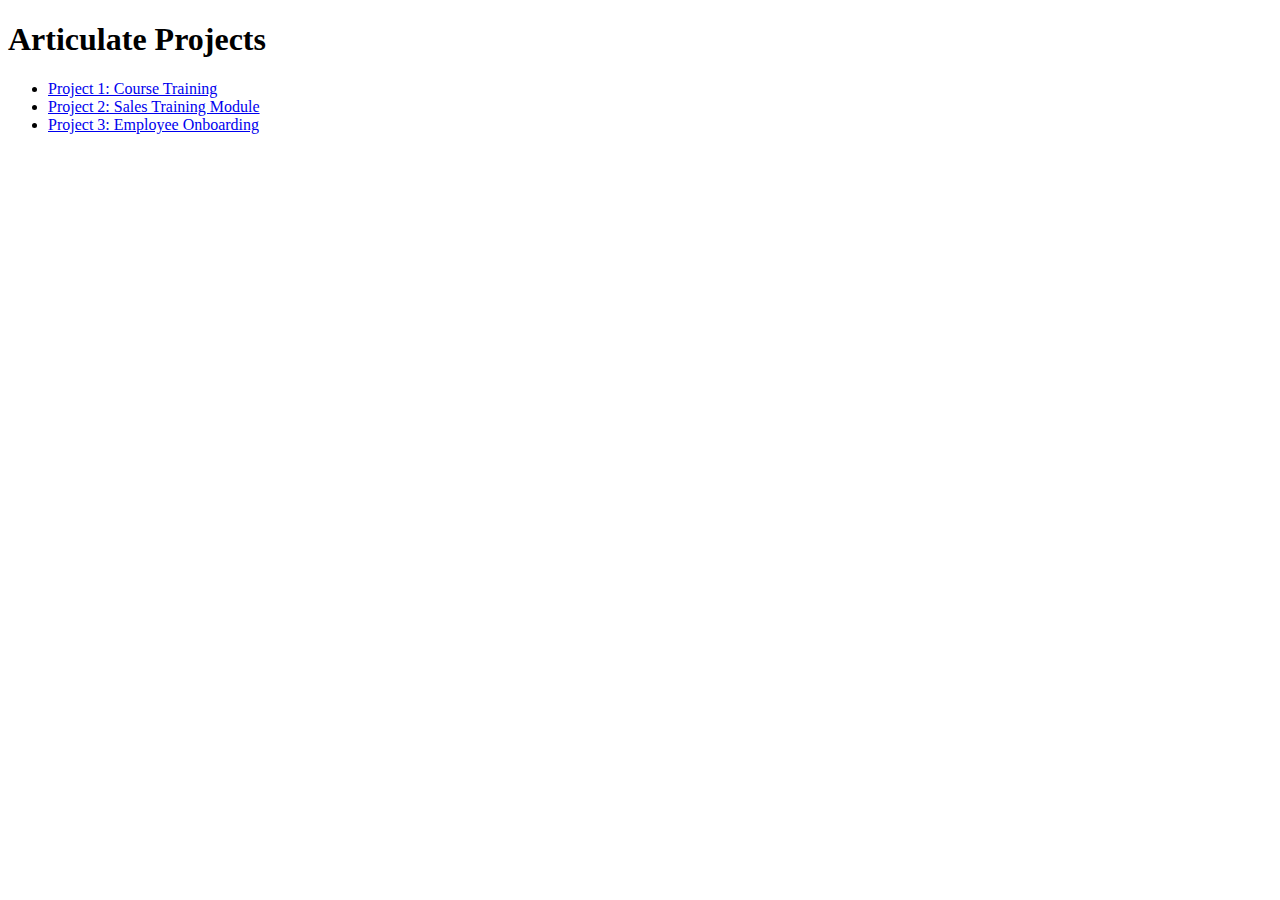
<file: index.html>
<!DOCTYPE html>
<html lang="en">
<head>
    <meta charset="UTF-8">
    <meta name="viewport" content="width=device-width, initial-scale=1.0">
    <title>Articulate Projects</title>
</head>
<body>
    <h1>Articulate Projects</h1>
    <ul>
        <li><a href="Project1/story.html">Project 1: Course Training</a></li>
        <li><a href="Project2/story.html">Project 2: Sales Training Module</a></li>
        <li><a href="Project3/story.html">Project 3: Employee Onboarding</a></li>
    </ul>
</body>
</html>
</file>
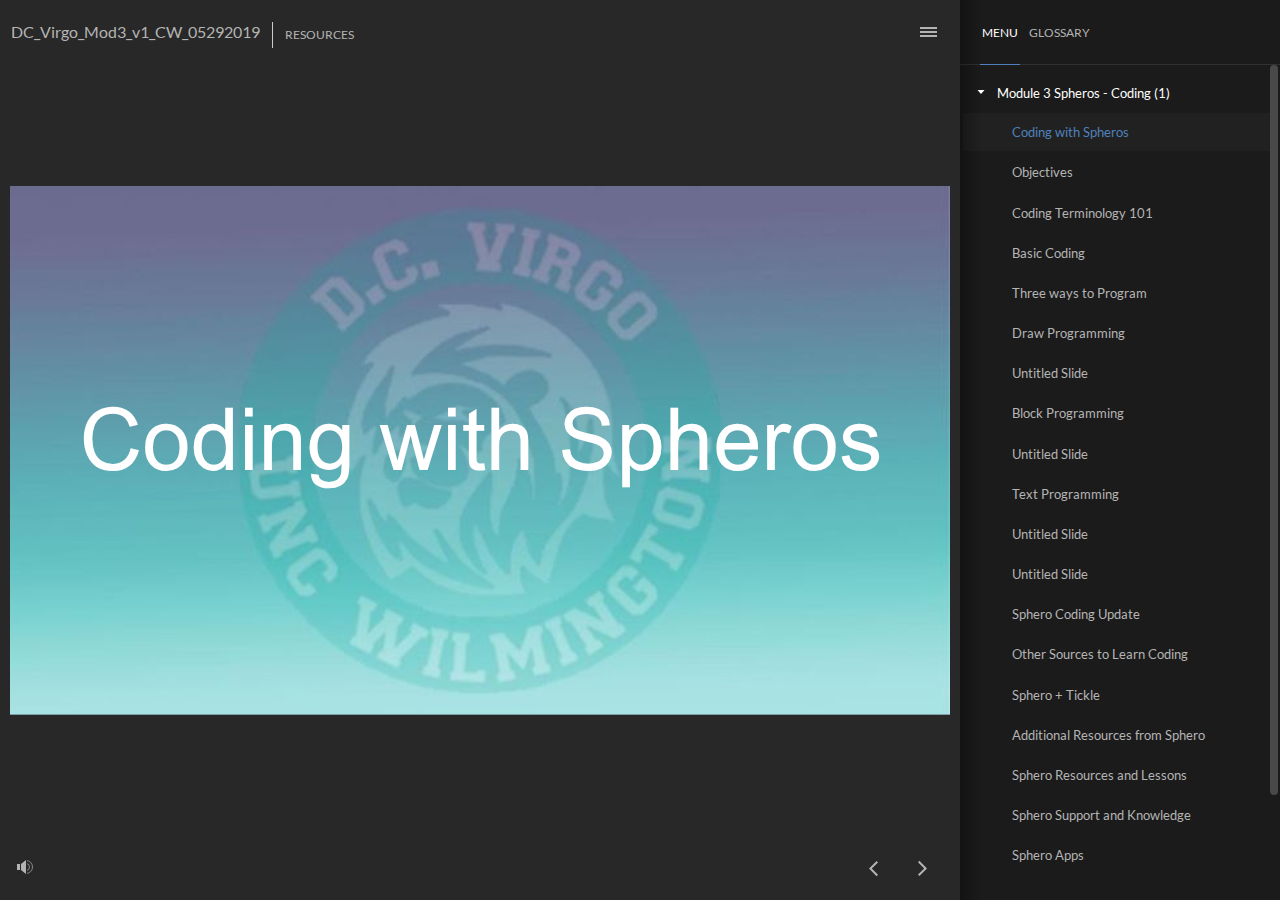
<file: DC_Virgo_Mod3_v1_CW_05292019/story.html>
<!DOCTYPE html>
<html lang="en-US">
<head>
  <meta charset="utf-8">
  <!-- Created using Storyline 360 - http://www.articulate.com  -->
  <!-- version: 3.40.22208.0 -->
  <title>DC_Virgo_Mod3_v1_CW_05292019</title>
  <meta http-equiv="x-ua-compatible" content="IE=edge" />
  <meta name="viewport" content="width=device-width, initial-scale=1.0, user-scalable=no, shrink-to-fit=no, minimal-ui" />
  <meta name="apple-mobile-web-app-capable" content="yes" />
  <style>
    html, body { height: 100%; padding: 0; margin: 0 }
    #app { height: 100%; width: 100%; }
  </style>
  
  <script>window.THREE = { };</script>
</head>
<body style="background: #282828" class="cs-HTML theme-unified">
  <!-- 360 -->
  <script>!function(e){function n(e,i){return e.test(i)}function i(e){var i=e||navigator.userAgent,o=i.split("[FBAN");if(void 0!==o[1]&&(i=o[0]),this.apple={phone:n(t,i),ipod:n(d,i),tablet:!n(t,i)&&n(s,i),device:n(t,i)||n(d,i)||n(s,i)},this.amazon={phone:n(h,i),tablet:!n(h,i)&&n(a,i),device:n(h,i)||n(a,i)},this.android={phone:n(h,i)||n(b,i),tablet:!n(h,i)&&!n(b,i)&&(n(a,i)||n(r,i)),device:n(h,i)||n(a,i)||n(b,i)||n(r,i)},this.windows={phone:n(l,i),tablet:n(p,i),device:n(l,i)||n(p,i)},this.other={blackberry:n(f,i),blackberry10:n(u,i),opera:n(c,i),firefox:n(A,i),chrome:n(w,i),device:n(f,i)||n(u,i)||n(c,i)||n(A,i)||n(w,i)},this.seven_inch=n(v,i),this.any=this.apple.device||this.android.device||this.windows.device||this.other.device||this.seven_inch,this.phone=this.apple.phone||this.android.phone||this.windows.phone,this.tablet=this.apple.tablet||this.android.tablet||this.windows.tablet,"undefined"==typeof window)return this}function o(){var e=new i;return e.Class=i,e}var t=/iPhone/i,d=/iPod/i,s=/iPad/i,b=/(?=.*\bAndroid\b)(?=.*\bMobile\b)/i,r=/Android/i,h=/(?=.*\bAndroid\b)(?=.*\bSD4930UR\b)/i,a=/(?=.*\bAndroid\b)(?=.*\b(?:KFOT|KFTT|KFJWI|KFJWA|KFSOWI|KFTHWI|KFTHWA|KFAPWI|KFAPWA|KFARWI|KFASWI|KFSAWI|KFSAWA)\b)/i,l=/IEMobile/i,p=/(?=.*\bWindows\b)(?=.*\bARM\b)/i,f=/BlackBerry/i,u=/BB10/i,c=/Opera Mini/i,w=/(CriOS|Chrome)(?=.*\bMobile\b)/i,A=/(?=.*\bFirefox\b)(?=.*\bMobile\b)/i,v=new RegExp("(?:Nexus 7|BNTV250|Kindle Fire|Silk|GT-P1000)","i");"undefined"!=typeof module&&module.exports&&"undefined"==typeof window?module.exports=i:"undefined"!=typeof module&&module.exports&&"undefined"!=typeof window?module.exports=o():"function"==typeof define&&define.amd?define("isMobile",[],e.isMobile=o()):e.isMobile=o()}(this);
    window.isMobile.apple.tablet = window.isMobile.apple.tablet ||
      (navigator.platform === 'MacIntel' && navigator.maxTouchPoints > 1);
    window.isMobile.apple.device = window.isMobile.apple.device || window.isMobile.apple.tablet;
    window.isMobile.tablet = window.isMobile.tablet || window.isMobile.apple.tablet;
    window.isMobile.any = window.isMobile.any || window.isMobile.apple.tablet;
  </script>

  <div id="focus-sink" aria-hidden="true" tabIndex=-1"></div>

  <div id="preso"></div>
  <script>
    window.DS = {};
    window.globals = {
      DATA_PATH_BASE: '',
      HAS_FRAME: true,
      HAS_SLIDE: true,

      lmsPresent: false,
      tinCanPresent: false,
      cmi5Present: false,
      aoSupport: false,
      scale: 'noscale',
      captureRc: false,
      browserSize: 'optimal',
      bgColor: '#282828',
      features: '',
      themeName: 'unified',
      preloaderColor: '#FFFFFF',
      suppressAnalytics: false,
      productChannel: 'stable',
      publishSource: 'storyline',
      aid: 'auth0|5beae20f6dfdbc445aa278b1',
      cid: '0df937fb-2284-426c-8914-5bc6df5d85b8',
      playerVersion: '3.40.22208.0',
      maxIosVideoElements: 5,

      
      parseParams: function(qs) {
        if (window.globals.parsedParams != null) {
          return window.globals.parsedParams;
        }
        qs = (qs || window.location.search.substr(1)).split('+').join(' ');
        var params = {},
            tokens,
            re = /[?&]?([^=]+)=([^&]*)/g;

        while (tokens = re.exec(qs)) {
          params[decodeURIComponent(tokens[1]).trim()] =
            decodeURIComponent(tokens[2]).trim();
        }
        window.globals.parsedParams = params;
        return params;
      }

    };

    (function() {

      var classTypes = [ 'desktop', 'mobile', 'phone', 'tablet' ];

      var addDeviceClasses = function(prefix, testObj) {
        var curr, i;
        for (i = 0; i < classTypes.length; i++) {
          curr = classTypes[i];
          if (testObj[curr]) {
            document.body.classList.add(prefix + curr);
          }
        }
      };

      var params = window.globals.parseParams(),
          isDevicePreview = params.devicepreview === '1',
          isPhoneOverride = params.deviceType === 'phone' || (isDevicePreview && params.phone == '1'),
          isTabletOverride = (params.deviceType === 'tablet' || isDevicePreview) && !isPhoneOverride,
          isMobileOverride = isPhoneOverride || isTabletOverride;

      var deviceView = {
        desktop: !window.isMobile.any && !isMobileOverride,
        mobile: window.isMobile.any || isMobileOverride,
        phone: isPhoneOverride || (window.isMobile.phone && !isTabletOverride),
        tablet: isTabletOverride || window.isMobile.tablet
      };

      window.globals.deviceView = deviceView;
      window.isMobile.desktop = !window.isMobile.any;
      window.isMobile.mobile = window.isMobile.any;

      addDeviceClasses('view-', deviceView);

    })();
  </script>
  
  <script src='story_content/user.js' type=text/javascript></script>
  <div class="slide-loader"></div>

  <script type="text/javascript">
    var doc = document, loader = doc.body.querySelector('.slide-loader'); [ 1, 2, 3 ].forEach(function(n) { var d = doc.createElement('div'); d.style.backgroundColor = window.globals.preloaderColor; d.classList.add('mobile-loader-dot'); d.classList.add('dot' + n); loader.appendChild(d); });
  </script>

  <div class="mobile-load-title-overlay" style="display: none">
    <div class="mobile-load-title">DC_Virgo_Mod3_v1_CW_05292019</div>
  </div>

  <div class="mobile-chrome-warning"></div>

  <script>
    
    if (window.autoSpider && window.vInterfaceObject) {
      document.querySelector('.mobile-load-title-overlay').style.display = 'none';
    }
  </script>

  

  <link rel="stylesheet" href="html5/data/css/output.min.css" data-noprefix />
</body>
<script src="html5/lib/scripts/ds-bootstrap.min.js"></script>
</html>
</file>
<file: DC_Virgo_Mod3_v1_CW_05292019/html5/data/css/output.min.css>
@font-face {
  font-family: 'LatoBold Charset1_ BoldFCDCD976';
  src: url('[data-uri]');
  font-style: normal;
  font-weight: normal;
}
@font-face {
  font-family: 'Lato Charset1_ 6V2PTjQLF0609DFC';
  src: url('[data-uri]');
  font-style: normal;
  font-weight: normal;
}
@font-face {
  font-family: 'Arial Charset1_ 5sbeHdo9C88F2F0';
  src: url('[data-uri]');
  font-style: normal;
  font-weight: normal;
}
@font-face {
  font-family: 'ArialBold Charset1_BoldC775D7E8';
  src: url('[data-uri]');
  font-style: normal;
  font-weight: normal;
}
@font-face {
  font-family: 'Roboto Charset1_ 6LLZGT742DB04B';
  src: url('[data-uri]');
  font-style: normal;
  font-weight: normal;
}
.cs-HTML {
  background: rgba(40, 40, 40, 1);
}
.cs-pxabnsnfns00001110101 .cs-infopanel  {
  box-shadow: 0 1px 0 rgba(0, 0, 0, 0);
  background: rgba(255, 255, 255, 1);
}
.cs-pxabnsnfns00001110101 .cs-infopanel .cs-link {
  color: rgba(180, 180, 180, 1);
}
.cs-pxabnsnfns00001110101 .cs-infopanel .cs-link:hover {
  color: rgba(255, 255, 255, 1);
}
.cs-pxabnsnfns00001110101 .cs-infopanel .cs-name {
  color: rgba(68, 68, 68, 1);
}
.cs-pxabnsnfns00001110101 .cs-infopanel .cs-title {
  color: rgba(153, 153, 153, 1);
}
.cs-pxabnsnfns00001110101 .cs-infopanelpopup  {
  box-shadow: 0 1px 0 rgba(0, 0, 0, 0);
  background: rgba(0, 0, 0, 0);
}
.cs-pxabnsnfns00001110101 .cs-infopanelpopup .cs-link {
  color: rgba(255, 0, 0, 1);
}
.cs-pxabnsnfns00001110101 .cs-infopanelpopup .cs-link:hover {
  color: rgba(255, 255, 255, 1);
}
.cs-pxabnsnfns00001110101 .cs-infopanelpopup .cs-name {
  color: rgba(255, 255, 255, 1);
}
.cs-pxabnsnfns00001110101 .cs-infopanelpopup .cs-bio {
  color: rgba(180, 180, 180, 1);
}
.cs-pxabnsnfns00001110101 .cs-timer  {
  color: rgba(180, 180, 180, 1);
}
.cs-pxabnsnfns00001110101 .cs-duration stop:first-child {
  stop-color: rgba(60, 60, 60, 1);
}
.cs-pxabnsnfns00001110101 .cs-duration stop:last-child {
  stop-color: rgba(60, 60, 60, 1);
}
.cs-pxabnsnfns00001110101 .cs-elapsed stop:first-child {
  stop-color: rgba(254, 227, 71, 1);
}
.cs-pxabnsnfns00001110101 .cs-elapsed stop:last-child {
  stop-color: rgba(254, 227, 71, 1);
}
.cs-pxabnsnfns00001110101 .cs-timer .cs-pie .cs-innerstroke {
  stroke: rgba(199, 199, 199, 1);
}
.cs-pxabnsnfns00001110101 .cs-timer .cs-pie .cs-innerborder {
  stroke: rgba(255, 255, 255, 1);
}
.cs-pxabnsnfns00001110101 .cs-window  {
  box-shadow: 0 8px 5px rgba(0, 0, 0, 0.2);
  border-color: rgba(49, 99, 0, 0);
  background: rgba(34, 34, 34, 1);
  color: rgba(255, 255, 255, 1);
}
.cs-pxabnsnfns00001110101 .cs-window .cs-diva {
  border-color: rgba(78, 78, 78, 1);
}
.cs-pxabnsnfns00001110101 .cs-window .cs-divb {
  border-color: rgba(78, 78, 78, 0);
}
.cs-pxabnsnfns00001110101 .cs-editor .cs-editor-slide {
  color: rgba(226, 226, 226, 1);
}
.cs-pxabnsnfns00001110101 .cs-editor .cs-editor-html {
  color: rgba(180, 180, 180, 1);
}
.cs-pxabnsnfns00001110101 .cs-editor .cs-editor-button {
  text-shadow: 0 1px 0 rgba(0, 0, 0, 0);
  color: rgba(255, 255, 255, 1);
  border-color: rgba(211, 211, 211, 1);
  background: rgba(34, 34, 34, 1);
}
.cs-pxabnsnfns00001110101 .cs-editor .cs-editor-button:hover {
  background: rgba(68, 68, 68, 1);
}
.cs-pxabnsnfns00001110101 .cs-editor .cs-editor-button:active {
  background: rgba(68, 68, 68, 1);
}
.cs-pxabnsnfns00001110101 .cs-listitem  {
  color: rgba(180, 180, 180, 1);
  border-color: rgba(0, 0, 0, 0);
}
.cs-pxabnsnfns00001110101 .cs-listitem.cs-viewed {
  color: rgba(85, 85, 85, 1);
}
.cs-pxabnsnfns00001110101 .cs-listitem.cs-selected {
  color: rgba(255, 255, 255, 1);
  background: rgba(33, 33, 33, 1);
}
.cs-pxabnsnfns00001110101 .cs-listitem.cs-selected:hover {
  background: rgba(33, 33, 33, 1);
}
.cs-pxabnsnfns00001110101 .cs-listitem.cs-selected.hover {
  background: rgba(33, 33, 33, 1);
}
.cs-pxabnsnfns00001110101 .cs-listitem.cs-selected:focus {
  background: rgba(33, 33, 33, 1);
}
.cs-pxabnsnfns00001110101 .cs-listitem .cs-icon-carrot {
  fill: rgba(180, 180, 180, 1);
}
.cs-pxabnsnfns00001110101 .cs-listitem .cs-icon-carrot .cs-shadow {
  fill: rgba(0, 0, 0, 0);
}
.cs-pxabnsnfns00001110101 .cs-listitem:hover {
  background: rgba(33, 33, 33, 1);
}
.cs-pxabnsnfns00001110101 .cs-listitem.hover {
  background: rgba(33, 33, 33, 1);
}
.cs-pxabnsnfns00001110101 .cs-listitem:focus {
  background: rgba(33, 33, 33, 1);
}
.cs-pxabnsnfns00001110101 .cs-glossary  {
  color: rgba(180, 180, 180, 1);
}
.cs-pxabnsnfns00001110101 .cs-glossary .cs-scrolling-panel {
  background: rgba(0, 0, 0, 0);
}
.cs-pxabnsnfns00001110101 .cs-glossary .cs-term.cs-selected .cs-choice-list-trigger {
  color: rgba(255, 255, 255, 1);
  background: rgba(255, 255, 255, 1);
}
.cs-pxabnsnfns00001110101 .cs-glossary .cs-term.cs-selected .cs-choice-list-trigger:focus {
  color: rgba(255, 255, 255, 1);
  background: rgba(255, 255, 255, 1);
}
.cs-pxabnsnfns00001110101 .cs-glossary .cs-term:hover .cs-choice-list-trigger {
  background: rgba(180, 180, 180, 1);
}
.cs-pxabnsnfns00001110101 .cs-glossary .cs-term.hover .cs-choice-list-trigger {
  background: rgba(180, 180, 180, 1);
}
.cs-pxabnsnfns00001110101 .cs-glossary .cs-term .cs-choice-list-trigger:focus {
  background: rgba(180, 180, 180, 1);
}
.cs-pxabnsnfns00001110101 .cs-glossary .cs-diva {
  border-color: rgba(0, 0, 0, 0);
}
.cs-pxabnsnfns00001110101 .cs-glossary .cs-divb {
  border-color: rgba(0, 0, 0, 0);
}
.cs-pxabnsnfns00001110101 .cs-glossary .cs-divc {
  border-color: rgba(0, 0, 0, 0);
}
.cs-pxabnsnfns00001110101 .cs-glossary .cs-heading {
  color: rgba(255, 255, 255, 1);
}
.cs-pxabnsnfns00001110101 .cs-resource .cs-separator {
  border-color: rgba(0, 0, 0, 0);
}
.cs-pxabnsnfns00001110101 .cs-outline  {
  color: rgba(45, 45, 45, 1);
}
.cs-pxabnsnfns00001110101 .cs-outline .cs-diva {
  border-color: rgba(0, 0, 0, 0);
}
.cs-pxabnsnfns00001110101 .cs-outline .cs-divb {
  border-color: rgba(0, 0, 0, 0);
}
.cs-pxabnsnfns00001110101 .cs-outline .cs-divc {
  border-color: rgba(0, 0, 0, 0);
}
.cs-pxabnsnfns00001110101 .cs-outline .cs-search-filter:hover {
  color: rgba(0, 0, 0, 0);
}
.cs-pxabnsnfns00001110101 .cs-outline .cs-search-filter.hover {
  color: rgba(0, 0, 0, 0);
}
.cs-pxabnsnfns00001110101 .cs-transcript  {
  color: rgba(255, 255, 255, 1);
}
.cs-pxabnsnfns00001110101 .cs-transcript .cs-div {
  border-color: rgba(0, 0, 0, 0);
}
.cs-pxabnsnfns00001110101 .cs-tabs:not(.topmenu-item) {
  color: rgba(180, 180, 180, 1);
}
.cs-pxabnsnfns00001110101 .cs-tabs .cs-inner-button:not(.topmenu-item) {
  text-shadow: 0 1px 0 rgba(0, 0, 0, 0);
}
.cs-pxabnsnfns00001110101 .cs-tabs:hover:not(.topmenu-item) {
  color: rgba(255, 255, 255, 1);
}
.cs-pxabnsnfns00001110101 .cs-tabs.cs-selected {
  background: rgba(0, 0, 0, 0);
  color: rgba(255, 255, 255, 1);
}
.cs-pxabnsnfns00001110101 .cs-seekcontrol  {
  background: rgba(0, 0, 0, 0);
  border-color: rgba(0, 0, 0, 0);
}
.cs-pxabnsnfns00001110101 .cs-seekcontrol .cs-button:hover .cs-icon {
  fill: rgba(255, 255, 255, 1);
}
.cs-pxabnsnfns00001110101 .cs-seekcontrol .cs-button.hover .cs-icon {
  fill: rgba(255, 255, 255, 1);
}
.cs-pxabnsnfns00001110101 .cs-seekcontrol .cs-button .cs-icon-shadow {
  fill: rgba(0, 0, 0, 0);
}
.cs-pxabnsnfns00001110101 .cs-seekcontrol .cs-button .cs-icon {
  fill: rgba(180, 180, 180, 1);
}
.cs-pxabnsnfns00001110101 .cs-seekcontrol .cs-seek .cs-fill {
  background: rgba(255, 255, 255, 0.2);
}
.cs-pxabnsnfns00001110101 .cs-seekcontrol .cs-seek {
  background: rgba(60, 60, 60, 1);
  border-color: rgba(0, 0, 0, 0);
}
.cs-pxabnsnfns00001110101 .cs-searchinput .cs-input {
  color: rgba(170, 170, 170, 1);
  border-color: rgba(0, 0, 0, 0);
  background: rgba(60, 60, 60, 1);
}
.cs-pxabnsnfns00001110101 .cs-searchinput .cs-input:focus {
  color: rgba(248, 248, 248, 1);
  background: rgba(41, 41, 41, 1);
}
.cs-pxabnsnfns00001110101 .cs-searchinput .cs-input:hover {
  box-shadow: inset 0 0 1px 0 rgba(69, 126, 19, 0);
}
.cs-pxabnsnfns00001110101 .cs-searchinput .cs-input.hover {
  box-shadow: inset 0 0 1px 0 rgba(69, 126, 19, 0);
}
.cs-pxabnsnfns00001110101 .cs-searchinput .cs-button .cs-icon {
  fill: rgba(255, 255, 255, 1);
}
.cs-pxabnsnfns00001110101 .cs-searchinput .cs-button:hover {
  fill: rgba(63, 133, 0, 1);
}
.cs-pxabnsnfns00001110101 .cs-searchinput .cs-button.hover {
  fill: rgba(63, 133, 0, 1);
}
.cs-pxabnsnfns00001110101 .cs-menu  {
  box-shadow: 0 1px 0 rgba(0, 0, 0, 0);
  background: rgba(27, 27, 27, 1);
}
.cs-pxabnsnfns00001110101 .cs-topmenu-item.active .cs-tab {
  background: rgba(27, 27, 27, 1);
}
.cs-pxabnsnfns00001110101 .cs-logo  {
  box-shadow: 0 1px 0 rgba(37, 75, 0, 1);
  background: rgba(255, 255, 255, 0);
}
.cs-pxabnsnfns00001110101 .cs-checkbox  {
  color: rgba(255, 255, 255, 1);
}
.cs-pxabnsnfns00001110101 .cs-checkbox:hover {
  border-color: rgba(175, 221, 130, 1);
}
.cs-pxabnsnfns00001110101 .cs-checkbox.hover {
  border-color: rgba(175, 221, 130, 1);
}
.cs-pxabnsnfns00001110101 .cs-checkbox .cs-box {
  color: rgba(255, 255, 255, 1);
  border-color: rgba(42, 83, 0, 1);
}
.cs-pxabnsnfns00001110101 .cs-checkbox .cs-box:checked::after {
  color: rgba(43, 196, 0, 1);
}
.cs-pxabnsnfns00001110101 .cs-button  {
  text-shadow: 0 1px 0 rgba(0, 0, 0, 0);
  color: rgba(180, 180, 180, 1);
  border-color: rgba(0, 0, 0, 0);
  background: rgba(0, 0, 0, 0);
  box-shadow: 0 1px 0 rgba(0, 0, 0, 0);
}
.cs-pxabnsnfns00001110101 .cs-button .cs-icon {
  fill: rgba(180, 180, 180, 1);
}
.cs-pxabnsnfns00001110101 .cs-button .cs-icon-shadow {
  fill: rgba(0, 0, 0, 0);
}
.cs-pxabnsnfns00001110101 .cs-button:hover {
  background: rgba(255, 255, 255, 1);
}
.cs-pxabnsnfns00001110101 .cs-button.hover {
  background: rgba(255, 255, 255, 1);
}
.cs-pxabnsnfns00001110101 .cs-button:active {
  background: rgba(0, 0, 0, 0);
}
.cs-pxabnsnfns00001110101 .cs-button.cs-disabled:hover {
  background: rgba(0, 0, 0, 0);
}
.cs-pxabnsnfns00001110101 .cs-button.cs-disabled.hover {
  background: rgba(0, 0, 0, 0);
}
.cs-pxabnsnfns00001110101 .cs-button.cs-disabled:active {
  background: rgba(0, 0, 0, 0);
}
.cs-pxabnsnfns00001110101 .cs-button.cs-volume:hover {
  background: rgba(0, 0, 0, 0);
}
.cs-pxabnsnfns00001110101 .cs-button.cs-volume.hover {
  background: rgba(0, 0, 0, 0);
}
.cs-pxabnsnfns00001110101 .cs-button.cs-volume:active {
  background: rgba(0, 0, 0, 0);
}
.cs-pxabnsnfns00001110101.cs-base  {
  color: rgba(180, 180, 180, 1);
  border-color: rgba(40, 40, 40, 1);
  background: rgba(40, 40, 40, 1);
}
.cs-pxabnsnfns00001110101.cs-base .cs-separator .cs-diva {
  background: rgba(85, 85, 85, 1);
}
.cs-pxabnsnfns00001110101.cs-base .cs-separator .cs-divb {
  background: rgba(0, 0, 0, 0);
}
.cs-pxabnsnfns00001110101.cs-base .cs-topmenu-item.active .cs-tab {
  border-color: rgba(85, 85, 85, 1);
}
.cs-pxabnsnfns00001110101.cs-base .cs-topmenu-item.active .cs-panel {
  border-color: rgba(85, 85, 85, 1);
}
.cs-pxabnsnfns00001110101.cs-base .cs-left {
  background: rgba(27, 27, 27, 1);
}
.cs-pxabnsnfns00001110101.cs-base .cs-area-primary .cs-slide-container {
  background: rgba(40, 40, 40, 1);
}
.cs-pxabnsnfns00001110101.cs-base.cs-custom-theme .cs-brandhighlight-bg {
  background: rgba(79, 129, 189, 1) !important;
}
.cs-pxabnsnfns00001110101.cs-base.cs-custom-theme .cs-brandhighlight-border {
  border-color: rgba(79, 129, 189, 1) !important;
}
.cs-pxabnsnfns00001110101.cs-base.cs-custom-theme .cs-brandhighlight-text {
  color: rgba(79, 129, 189, 1) !important;
}
.cs-pxabnsnfns00001110101.cs-base.cs-custom-theme .cs-brandhighlight-fill {
  fill: rgba(79, 129, 189, 1) !important;
}
.cs-pxabnsnfns00001110101.cs-base.cs-custom-theme .cs-listitem.cs-selected {
  color: rgba(79, 129, 189, 1) !important;
}
.cs-pxabnsnfns00001110101 .cs-volume::-moz-range-thumb {
  border-color: rgba(43, 85, 0, 1);
  box-shadow: inset 0 0 1px 0 rgba(43, 85, 0, 1);
  background: rgba(255, 255, 255, 1);
}
.cs-pxabnsnfns00001110101 .cs-volume::-ms-thumb {
  border-color: rgba(43, 85, 0, 1);
  box-shadow: inset 0 0 1px 0 rgba(43, 85, 0, 1);
  background: rgba(255, 255, 255, 1);
}
.cs-pxabnsnfns00001110101 .cs-volume::-webkit-slider-thumb {
  border-color: rgba(43, 85, 0, 1);
  box-shadow: inset 0 0 1px 0 rgba(43, 85, 0, 1);
  background: rgba(255, 255, 255, 1);
}
.cs-pxabnsnfns00001110101 .cs-volume::-moz-range-track {
  border-color: rgba(66, 140, 1, 1);
  background: rgba(60, 60, 60, 1);
}
.cs-pxabnsnfns00001110101 .cs-volume::-ms-track {
  border-color: rgba(66, 140, 1, 1);
  background: rgba(60, 60, 60, 1);
}
.cs-pxabnsnfns00001110101 .cs-volume::-webkit-slider-runnable-track {
  border-color: rgba(66, 140, 1, 1);
  background: rgba(60, 60, 60, 1);
}
body.show-focus .tab-focus-box {
  border-color: rgba(255, 255, 0, 1);
}
.skipnav {
  border-color: rgba(255, 255, 0, 1);
}
.cs-pxabnsnfns00001110101 .cs-listitem:hover {
  color: #FFFFFF;
}
.cs-pxabnsnfns00001110101 .cs-listitem.hover {
  color: #FFFFFF;
}
.cs-listitem.cs-viewed .cs-icon-carrot * {
  fill: #555555;
}
.cs-pxabnsnfns00001110101 .cs-listitem:hover .cs-icon-carrot * {
  fill: #FFFFFF;
}
.cs-pxabnsnfns00001110101 .cs-listitem.hover .cs-icon-carrot * {
  fill: #FFFFFF;
}
.cs-pxabnsnfns00001110101 .is-scene:not(.outline-links-collapse) > a {
  color: #FFFFFF;
}
.cs-pxabnsnfns00001110101 .is-scene:not(.outline-links-collapse) .cs-icon-carrot * {
  fill: #FFFFFF !important;
}
.cs-pxabnsnfns00001110101 .tabs, .cs-pxabnsnfns00001110101 .cs-logo {
  border-bottom: 1px solid #313131;
}
.cs-pxabnsnfns00001110101 .area-secondary-wrapper:after {
  background-image: url('[data-uri]');
  background-size: 100%;
}
.cs-pxabnsnfns00001110101 .panel-footer {
  background: #1B1B1B;
}
.cs-pxabnsnfns00001110101 #outline-search {
  background: #3C3C3C;
}
.cs-pxabnsnfns00001110101 .topmenu-panel #outline-search {
  background: #545454;
}
.cs-pxabnsnfns00001110101 .search-icon circle, .cs-pxabnsnfns00001110101 .search-icon path {
  stroke: #FFFFFF;
}
.cs-pxabnsnfns00001110101 #outline-search input[type   =search] {
  color: #F8F8F8;
}
.cs-pxabnsnfns00001110101 #outline-search ::-webkit-input-placeholder {
  color: #AAAAAA !important;
}
.cs-pxabnsnfns00001110101 #outline-search :-ms-input-placeholder {
  color: #AAAAAA !important;
}
.cs-pxabnsnfns00001110101 #outline-search ::-moz-placeholder {
  color: #AAAAAA !important;
  opacity: 1;
}
.cs-pxabnsnfns00001110101 .cs-topmenu-item.active, body:not(.is-touchable-tablet) .cs-pxabnsnfns00001110101 .cs-topmenu-item:hover {
  color: #FFFFFF;
}
.cs-pxabnsnfns00001110101 .cs-topmenu-item.button-tapped {
  color: #FFFFFF;
}
.cs-pxabnsnfns00001110101 .cs-topmenu-item.active .cs-tab, .cs-pxabnsnfns00001110101 .cs-topmenu-item .cs-tab {
  background: transparent !important;
  border: none !important;
}
.cs-pxabnsnfns00001110101 .top-tabs-drop-icon div {
  background: #B4B4B4;
}
.cs-pxabnsnfns00001110101 .cs-panel.topmenu-panel .panel-content, .cs-pxabnsnfns00001110101 .top-tabs-drop {
  background: #323232;
}
.cs-pxabnsnfns00001110101 .cs-topmenu-item.active .cs-panel {
  background: #323232;
}
.cs-pxabnsnfns00001110101 .cs-menu.topmenu-panel, .cs-pxabnsnfns00001110101 .top-tabs-drop {
  box-shadow: 0px 0px 25px rgba(0, 0, 0, 0.4) !important;
}
.cs-pxabnsnfns00001110101 .topmenu-item.active:after, .cs-pxabnsnfns00001110101 .open.top-tabs-drop-icon:after, .cs-pxabnsnfns00001110101 .volume .btn:after {
  background-image: url('[data-uri]');
}
.cs-pxabnsnfns00001110101 .resources .resources-list a:hover {
  background: #404040;
}
body:not(.is-touchable-tablet) .cs-pxabnsnfns00001110101 .resources .resources-list a:hover {
  background: #404040;
}
.cs-pxabnsnfns00001110101 .resources .resources-list a.hover {
  background: #404040;
}
body:not(.is-touchable-tablet) .cs-pxabnsnfns00001110101 .resources .resources-list a.hover {
  background: #404040;
}
.cs-pxabnsnfns00001110101 .resources .resources-list a.button-tapped {
  background: #404040;
}
.cs-pxabnsnfns00001110101 .cs-icon path, .cs-pxabnsnfns00001110101 .cs-icon rect, .cs-pxabnsnfns00001110101 .cs-icon polygon, .cs-pxabnsnfns00001110101 .menu-icon-wrapper.menu-icon-wrapper-hover path {
  fill: #B4B4B4;
}
.cs-pxabnsnfns00001110101 .cs-icon .icon-stroke-only {
  fill: none !important;
  stroke: #B4B4B4 !important;
}
body:not(.is-touchable-tablet) .cs-pxabnsnfns00001110101 .cs-button:hover .cs-icon path, body:not(.is-touchable-tablet) .cs-pxabnsnfns00001110101 .cs-button:hover .cs-icon rect, body:not(.is-touchable-tablet) .cs-pxabnsnfns00001110101 .cs-button:hover .cs-icon polygon {
  fill: #FFFFFF;
}
.cs-pxabnsnfns00001110101 .cs-button.button-tapped .cs-icon path, .cs-pxabnsnfns00001110101 .cs-button.button-tapped .cs-icon rect, .cs-pxabnsnfns00001110101 .cs-button.button-tapped .cs-icon polygon {
  fill: #FFFFFF;
}
body:not(.is-touchable-tablet) .cs-pxabnsnfns00001110101 .cs-button:hover .cs-icon .icon-stroke-only {
  fill: none !important;
  stroke: #FFFFFF !important;
}
.cs-pxabnsnfns00001110101 .cs-button:button-tapped .cs-icon .icon-stroke-only {
  fill: none !important;
  stroke: #FFFFFF !important;
}
.cs-pxabnsnfns00001110101 .menu-icon-wrapper.menu-icon-wrapper-hover svg path {
  fill: #FFFFFF;
}
.cs-pxabnsnfns00001110101 .volume .btn:before {
  background: #323232;
}
.cs-pxabnsnfns00001110101 .volume-track {
  background: #3C3C3C;
}
.cs-pxabnsnfns00001110101 .volume-icon circle {
  stroke: #B4B4B4;
}
.cs-pxabnsnfns00001110101 .volume .btn:before {
  box-shadow: 0px 0px 30px rgba(0, 0, 0, 0.4) !important;
}
.cs-pxabnsnfns00001110101 .cs-panel .scrollarea-btn:after {
  background: #494949;
}
.scrollarea-scrollbar:hover .scrollarea-btn:after, .scrollarea-scrollbar.highlight-scrollbar .scrollarea-btn:after {
  background: #7B7B7B;
}
.floating-sidebar .sidebar-overlay {
  background: rgba(0, 0, 0, 0.85);
}
.cs-pxabnsnfns00001110101 .overlay-message {
  background: rgba(0, 0, 0, 0.85);
}
.cs-pxabnsnfns00001110101 .top-ui-bg, .cs-pxabnsnfns00001110101 .bottom-ui-bg, .cs-pxabnsnfns00001110101 .right-ui-bg, .cs-pxabnsnfns00001110101 .left-ui-bg {
  background: rgba(40, 40, 40, 0.8);
}
.cs-pxabnsnfns00001110101 .circle-progress-bg {
  fill: #282828;
}
.cs-pxabnsnfns00001110101 .circle-progress-well {
  fill: #3C3C3C;
}
.cs-pxabnsnfns00001110101 .lightbox .option-pane {
  background: rgba(40, 40, 40, 0.8);
}
.cs-pxabnsnfns00001110101 .lightbox .option-pane:before {
  background: #282828;
}
.cs-pxabnsnfns00001110101 .message-window {
  background: #282828;
}
.cs-pxabnsnfns00001110101 .message-window-header p, .cs-pxabnsnfns00001110101 .message-window-text {
  color: #B4B4B4;
}
.cs-pxabnsnfns00001110101 .message-window-header p {
  border-bottom: 1px solid #313131;
}
.cs-pxabnsnfns00001110101 .message-window button.slide-object-button {
  border: 1px solid #B4B4B4 !important;
}
.cs-pxabnsnfns00001110101 .message-window button.slide-object-button:hover {
  background: rgba(180, 180, 180, 0.3) !important;
}
.message-window .slide-object-button tspan, .message-window .slide-object-button-text tspan {
  fill: #B4B4B4 !important;
}
body:not(.is-touchable-tablet) .cs-pxabnsnfns00001110101 .cs-button:hover .text {
  color: #FFFFFF;
}
.cs-pxabnsnfns00001110101 .cs-button.button-tapped .text {
  color: #FFFFFF;
}
.cs-pxabnsnfns00001110101.cs-base {
  background: #282828;
}
.cs-pxabnsnfns00001110101 .cs-menu {
  background: transparent;
}
.cs-pxabnsnfns00001110101 .progress-bar .progress-bar-fill:after {
  background: #4F81BD !important;
}
.cs-pxabnsnfns00001110101 .volume-dot {
  background: #4F81BD !important;
}
.fn-npnxnanbsnfns00001110101 {
  font-family: 'Lato22AB4CAF';
  -webkit-font-variant-ligatures: no-common-ligatures;
  font-variant-ligatures: no-common-ligatures;
}
.fn-pxabnsnfns00001110101 {
  font-family: 'Lato22AB4CAF';
  -webkit-font-variant-ligatures: no-common-ligatures;
  font-variant-ligatures: no-common-ligatures;
}
.fn-npxnabnsnfns00001110101 {
  font-family: 'Lato22AB4CAF';
  -webkit-font-variant-ligatures: no-common-ligatures;
  font-variant-ligatures: no-common-ligatures;
}
.fn-npnxnanbnsnfns00001110101 {
  font-family: 'Lato22AB4CAF';
  -webkit-font-variant-ligatures: no-common-ligatures;
  font-variant-ligatures: no-common-ligatures;
}
.fn-pxabnsnfns00001110100 {
  font-family: 'Lato22AB4CAF';
  -webkit-font-variant-ligatures: no-common-ligatures;
  font-variant-ligatures: no-common-ligatures;
}
@font-face {
  font-family: 'Lato22AB4CAF';
  src: url('[data-uri]');
  font-style: normal;
  font-weight: bold;
}
@font-face {
  font-family: 'Lato22AB4CAF';
  src: url('[data-uri]');
  font-style: normal;
  font-weight: normal;
}
@font-face {
  font-family: 'ArialAAC91016';
  src: url('[data-uri]');
  font-style: normal;
  font-weight: normal;
}
.cs-InvalidPromptSlide .cs-5hZ1Q1khXjf-InvalidPromptSlide-btn0 {
  color: rgba(255, 255, 255, 1);
  border-color: rgba(211, 211, 211, 1);
  background: rgba(34, 34, 34, 1);
  text-shadow: 0 1px 0 rgba(0, 0, 0, 0);
}
.cs-InvalidPromptSlide .cs-5hZ1Q1khXjf-InvalidPromptSlide-btn0 .cs-html {
  color: rgba(180, 180, 180, 1);
}
.cs-InvalidPromptSlide .cs-5hZ1Q1khXjf-InvalidPromptSlide-btn0 .cs-slide {
  border-color: rgba(226, 226, 226, 1);
}
.cs-InvalidPromptSlide .cs-5hZ1Q1khXjf-InvalidPromptSlide-btn0:hover {
  background: rgba(68, 68, 68, 1);
}
.cs-InvalidPromptSlide .cs-5hZ1Q1khXjf-InvalidPromptSlide-btn0:active {
  background: rgba(68, 68, 68, 1);
}
.cs-PrintPromptSlide .cs-5hZ1Q1khXjf-PrintPromptSlide-btn0 {
  color: rgba(255, 255, 255, 1);
  border-color: rgba(211, 211, 211, 1);
  background: rgba(34, 34, 34, 1);
  text-shadow: 0 1px 0 rgba(0, 0, 0, 0);
}
.cs-PrintPromptSlide .cs-5hZ1Q1khXjf-PrintPromptSlide-btn0 .cs-html {
  color: rgba(180, 180, 180, 1);
}
.cs-PrintPromptSlide .cs-5hZ1Q1khXjf-PrintPromptSlide-btn0 .cs-slide {
  border-color: rgba(226, 226, 226, 1);
}
.cs-PrintPromptSlide .cs-5hZ1Q1khXjf-PrintPromptSlide-btn0:hover {
  background: rgba(68, 68, 68, 1);
}
.cs-PrintPromptSlide .cs-5hZ1Q1khXjf-PrintPromptSlide-btn0:active {
  background: rgba(68, 68, 68, 1);
}
.cs-ScrollPromptSlide .cs-5hZ1Q1khXjf-ScrollPromptSlide-btn0 {
  color: rgba(255, 255, 255, 1);
  border-color: rgba(211, 211, 211, 1);
  background: rgba(34, 34, 34, 1);
  text-shadow: 0 1px 0 rgba(0, 0, 0, 0);
}
.cs-ScrollPromptSlide .cs-5hZ1Q1khXjf-ScrollPromptSlide-btn0 .cs-html {
  color: rgba(180, 180, 180, 1);
}
.cs-ScrollPromptSlide .cs-5hZ1Q1khXjf-ScrollPromptSlide-btn0 .cs-slide {
  border-color: rgba(226, 226, 226, 1);
}
.cs-ScrollPromptSlide .cs-5hZ1Q1khXjf-ScrollPromptSlide-btn0:hover {
  background: rgba(68, 68, 68, 1);
}
.cs-ScrollPromptSlide .cs-5hZ1Q1khXjf-ScrollPromptSlide-btn0:active {
  background: rgba(68, 68, 68, 1);
}
.cs-ResumePromptSlide .cs-5hZ1Q1khXjf-ResumePromptSlide-btn0 {
  color: rgba(255, 255, 255, 1);
  border-color: rgba(211, 211, 211, 1);
  background: rgba(34, 34, 34, 1);
  text-shadow: 0 1px 0 rgba(0, 0, 0, 0);
}
.cs-ResumePromptSlide .cs-5hZ1Q1khXjf-ResumePromptSlide-btn0 .cs-html {
  color: rgba(180, 180, 180, 1);
}
.cs-ResumePromptSlide .cs-5hZ1Q1khXjf-ResumePromptSlide-btn0 .cs-slide {
  border-color: rgba(226, 226, 226, 1);
}
.cs-ResumePromptSlide .cs-5hZ1Q1khXjf-ResumePromptSlide-btn0:hover {
  background: rgba(68, 68, 68, 1);
}
.cs-ResumePromptSlide .cs-5hZ1Q1khXjf-ResumePromptSlide-btn0:active {
  background: rgba(68, 68, 68, 1);
}
.cs-ResumePromptSlide .cs-5hZ1Q1khXjf-ResumePromptSlide-btn1 {
  color: rgba(255, 255, 255, 1);
  border-color: rgba(211, 211, 211, 1);
  background: rgba(34, 34, 34, 1);
  text-shadow: 0 1px 0 rgba(0, 0, 0, 0);
}
.cs-ResumePromptSlide .cs-5hZ1Q1khXjf-ResumePromptSlide-btn1 .cs-html {
  color: rgba(180, 180, 180, 1);
}
.cs-ResumePromptSlide .cs-5hZ1Q1khXjf-ResumePromptSlide-btn1 .cs-slide {
  border-color: rgba(226, 226, 226, 1);
}
.cs-ResumePromptSlide .cs-5hZ1Q1khXjf-ResumePromptSlide-btn1:hover {
  background: rgba(68, 68, 68, 1);
}
.cs-ResumePromptSlide .cs-5hZ1Q1khXjf-ResumePromptSlide-btn1:active {
  background: rgba(68, 68, 68, 1);
}
.cs-ExternalInterfaceErrorSlide .cs-buttonOK {
  color: rgba(255, 255, 255, 1);
  border-color: rgba(211, 211, 211, 1);
  background: rgba(34, 34, 34, 1);
  text-shadow: 0 1px 0 rgba(0, 0, 0, 0);
}
.cs-ExternalInterfaceErrorSlide .cs-buttonOK .cs-html {
  color: rgba(180, 180, 180, 1);
}
.cs-ExternalInterfaceErrorSlide .cs-buttonOK .cs-slide {
  border-color: rgba(226, 226, 226, 1);
}
.cs-ExternalInterfaceErrorSlide .cs-buttonOK:hover {
  background: rgba(68, 68, 68, 1);
}
.cs-ExternalInterfaceErrorSlide .cs-buttonOK:active {
  background: rgba(68, 68, 68, 1);
}
</file>
